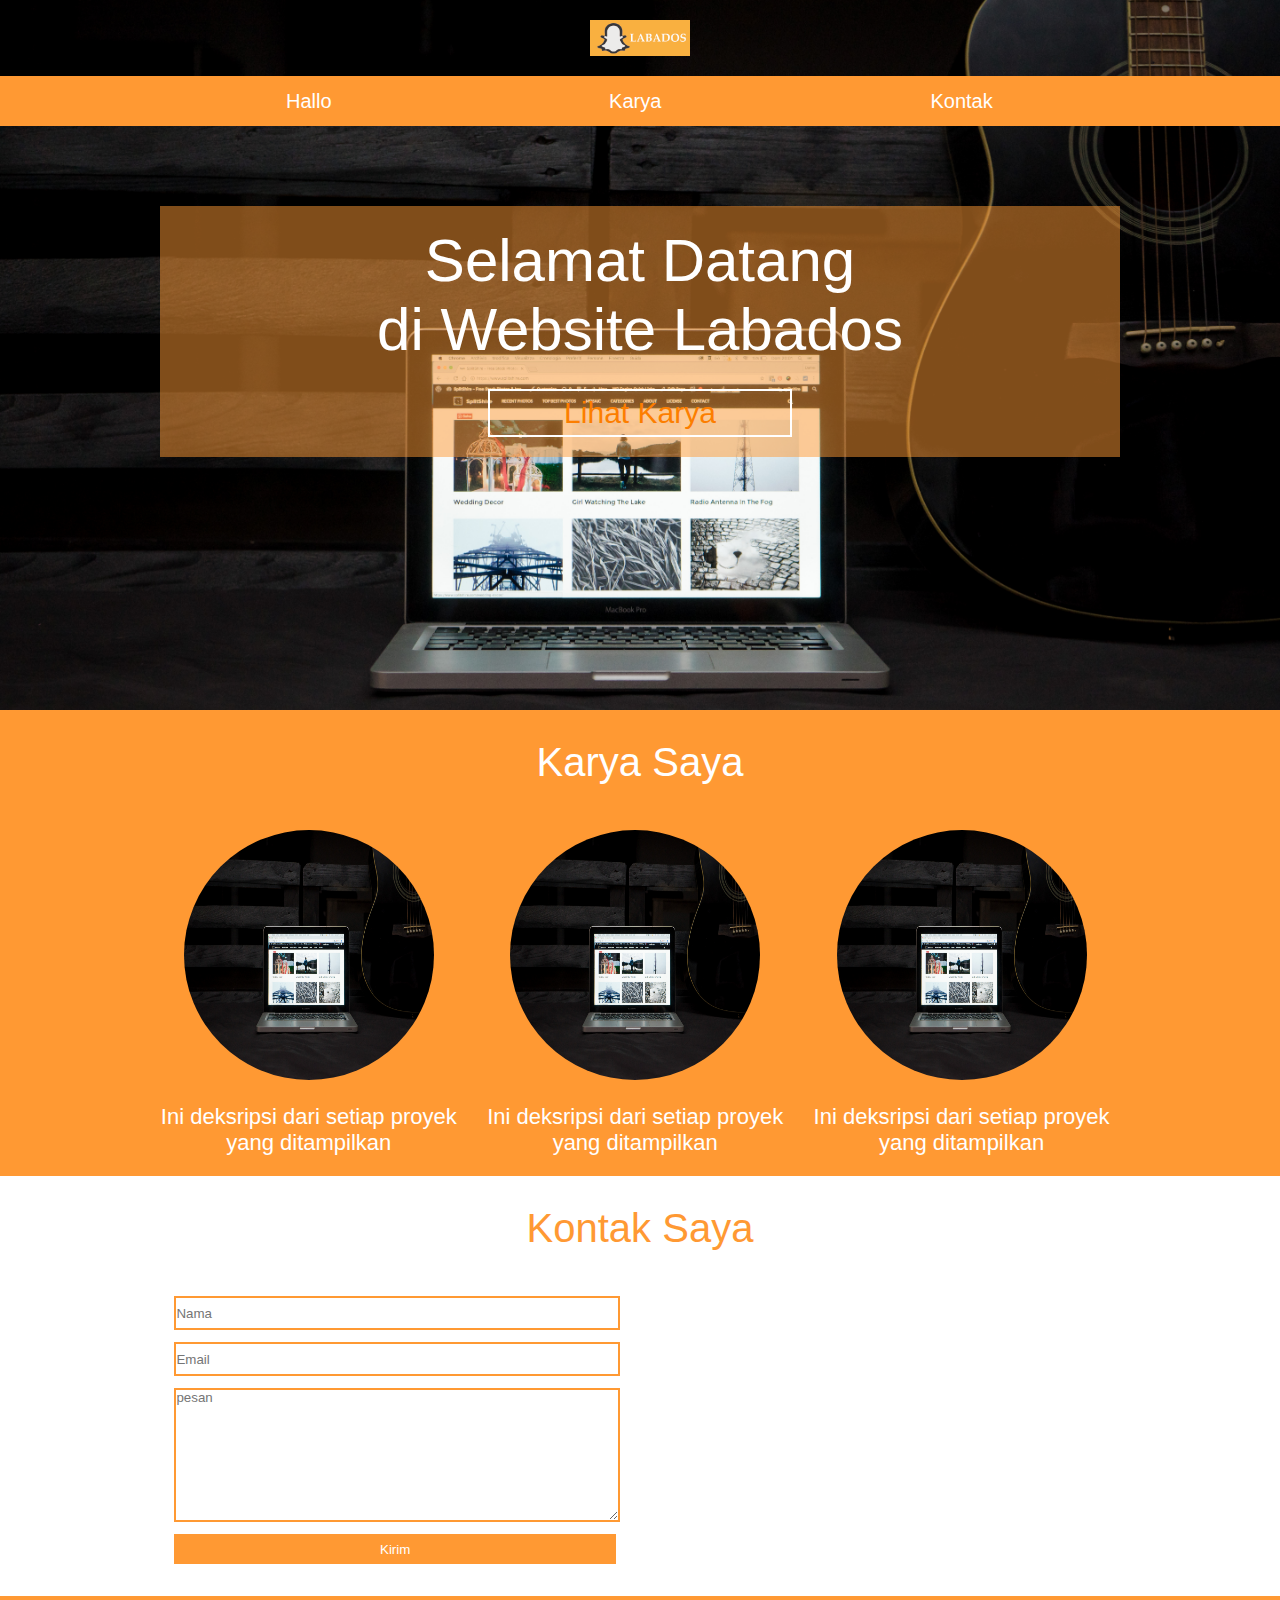
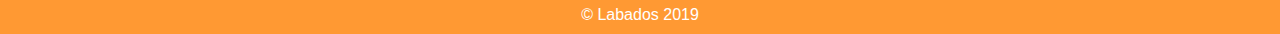
<file: index.html>
<!DOCTYPE html>
<html lang="en">
    <head>
        <title>My Portofolio</title>
        <link href="style.css" rel="stylesheet">

        <meta name="viewport" content="width=device-width, initial-scale=1">

        <script>

            function toggleMenu(){
                var menu = document.getElementById('menu-3');
                //IE > 10 
                menu.classList.toggle('menu-open');
            }
        </script>
    </head>

    <body>

        <div id="pertama">

            <div id="header">
                <img src="assets/logo.jpg" id="logo" alt="">
                <div id="menu">
                    <img src="assets/nav-icon.png" id="nav-icon" alt="" onclick="toggleMenu();">
                    <div id="menu-text" onclick="toggleMenu();">Menu</div> 
                    <div class="konten" id="menu-3">
                        <a href="#pertama" class="kolom_3">Hallo</a>
                        <a href="#kedua"   class="kolom_3 kolom_3_tengah" onclick="return smoothScroll('kedua')">Karya</a>
                        <a href="#ketiga"  class="kolom_3"                onclick="return smoothScroll('ketiga')">Kontak</a>
                    </div>
                </div>
            </div>

            <div class="clear"></div>


            <div class="konten">

                <div id="box_sd">
                    <h1>Selamat Datang <br> di Website Labados</h1>
                    <a href="#kedua">Lihat Karya</a>
                </div>

            </div>
        </div>

        <div id="kedua">
            <div class="konten">
                <h2> Karya Saya</h2>

                <div class="kolom_3">
                    <a href="setiap_folio.html">
                        <div class="setiap_karya_gambar">
                            <img src="assets/background.jpg" alt="">
                            <p>Judul Karya</p>
                        </div>
                    </a>
                    <p class="deskripsi"> Ini deksripsi dari setiap proyek yang ditampilkan</p>
                </div>

                <div class="kolom_3 kolom_3_tengah">
                    <a href="setiap_folio.html">
                        <div class="setiap_karya_gambar">
                            <img src="assets/background.jpg" alt="">
                            <p>Judul Karya</p>
                        </div>
                    </a>
                    <p class="deskripsi"> Ini deksripsi dari setiap proyek yang ditampilkan</p>
                </div>

                <div class="kolom_3">
                    <a href="setiap_folio.html">
                        <div class="setiap_karya_gambar">
                            <img src="assets/background.jpg" alt="">
                            <p>Judul Karya</p>
                        </div>
                    </a>
                    <p class="deskripsi"> Ini deksripsi dari setiap proyek yang ditampilkan</p>
                </div>

            <div class="clear"></div>    
            </div>
        </div>

        <div id="ketiga">
            <div class="konten">
                <h2>Kontak Saya</h2>

                <div class="kolom_2">
                    <form action="" novalidate onsubmit="return validasi(this)">

                        <input type="text" name="nama" placeholder="Nama">
                        <input type="email" name="email" placeholder="Email">
                        <textarea name="pesan" placeholder="pesan" rows="8" cols="40"></textarea>
                        <input type="submit" name="submit" value="Kirim">
                        
                    </form>
                </div>

                <div class="kolom_2">
                        <iframe src="https://www.google.com/maps/embed?pb=!1m10!1m8!1m3!1d15864.813872726756!2d106.95207185!3d-6.236890600000001!3m2!1i1024!2i768!4f13.1!5e0!3m2!1sen!2sid!4v1548220322348" width="600" height="250" frameborder="0" style="border:0" allowfullscreen></iframe>
                </div>

            <div class="clear"></div>
            </div>
        </div>

        <div id="footer">
            <p> &copy; Labados 2019 </p>
        </div>

        <script src="folio.js"></script>
    </body>

</html>
</file>
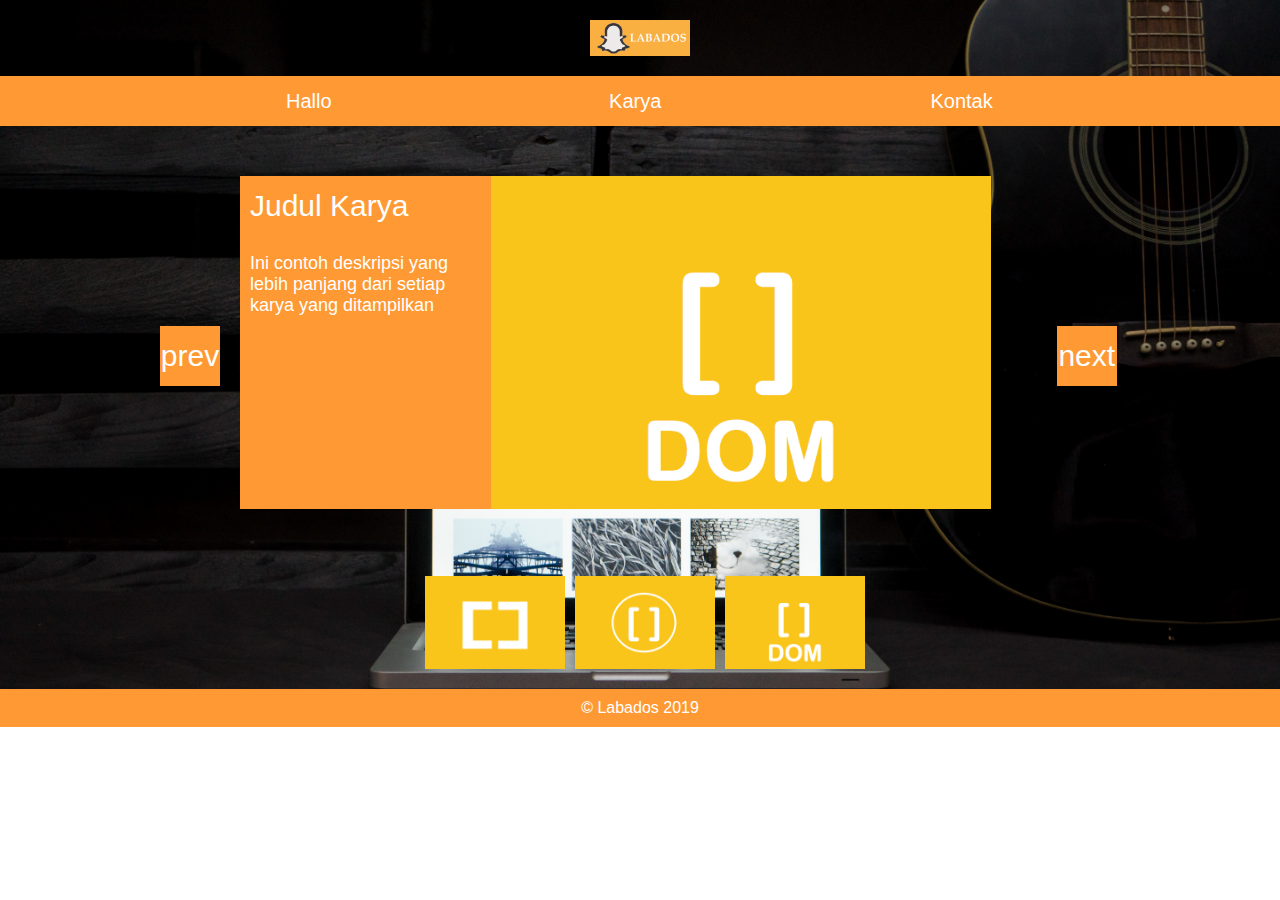
<file: setiap_folio.html>
<!DOCTYPE html>
<html lang="en">
    <head>
        <title>My Portofolio</title>
        <link href="style.css" rel="stylesheet">
        <script>
            function toggleMenu(){
                var menu = document.getElementById('menu-3');
                //IE > 10 
                menu.classList.toggle('menu-open');
            }
        </script>
    </head>

    <body>

        <div id="pertama">

            <div id="header">
                <img src="assets/logo.jpg" id="logo" alt="">
                <div id="menu">
                    <img src="assets/nav-icon.png" id="nav-icon" alt="" onclick="toggleMenu();">
                    <div id="menu-text" onclick="toggleMenu();">Menu</div> 
                    <div class="konten" id="menu-3">
                        <a href="index.html"            class="kolom_3">Hallo</a>
                        <a href="index.html #kedua"     class="kolom_3 kolom_3_tengah" onclick="return smoothScroll('kedua')">Karya</a>
                        <a href="index.html #ketiga"    class="kolom_3"                onclick="return smoothScroll('ketiga')">Kontak</a>
                    </div>
                </div>
            </div>

            <div style="margin-top:50px;"></div>

            <div class="konten">

                <div class="panah_box panah_box_prev" onclick="ganti_prev()"> prev </div>

                    <div id="karya_box">

                        <div id="karya_box_kr">
                            <h3>Judul Karya</h3>
                            <p class="deskripsi"> Ini contoh deskripsi yang lebih panjang dari setiap karya yang ditampilkan</p>
                        </div>

                        <div id="karya_box_knn">
                            <img src="assets/jsdom.png" alt="" id="target_gambar">
                        </div>

                    </div>
                
                <div class="panah_box panah_box_next" onclick="ganti_next()"> next </div>
                
                <div class="clear"></div>
                
                <div id="karya_lain">
                    <img src="assets/js-dasar.png" alt=""   onclick="ganti_gambar(this)" class="0">
                    <img src="assets/js-objek.png" alt=""   onclick="ganti_gambar(this)" class="1">
                    <img src="assets/jsdom.png"    alt=""   onclick="ganti_gambar(this)" class="2">
                </div>

            </div>


        <div class="clear"></div>
        <div id="footer">
                <p> &copy; Labados 2019 </p>
        </div>

        <script src="folio.js"></script>
    </body>
</html>
</file>
<file: style.css>
*{
    margin: 0; padding: 0px;
    font-family: sans-serif; font-weight: normal;
    max-width: 100% !important;
}

a{
    text-decoration: none;
}

li{
    list-style: none;
}

img{
    max-width: 100%; max-height: 100%;
}

.clear{
    clear: both;
}
/*-- bagian pertama --*/

#pertama{
    background: url(assets/background.jpg) no-repeat;
    background-size: cover;
    -webkit-background-size: cover;
    -o-background-size: cover;
    -ms-background-size: cover;
    -moz-background-size: cover;

    height: 690px;
    padding-top: 20px;
    
}

.konten{
    width: 960px;
    margin: 0 auto;
}

.kolom_3{
    width: 31%;   /*-- 300/960 * 100 = 31% --*/
    float: left;
}

.kolom_3_tengah{
    margin: 0 3%;
}

#logo{
    display: block; width: 100px; margin: 0 auto;
}

#nav-icon{
    display: none;
}

#menu{
    background-color: #ff9933;
    height: 50px; line-height: 50px;
    font-size: 20px; margin-top: 20px;
}

#menu-text{
    display: none;
    color: white;
    padding-left: 10px;
}

#menu a{
    display: block; text-align: center; color: white;
}

#menu a:hover{
    background-color: #fc7e00;
}

#box_sd{
    background-color: rgba(255, 153, 51, 0.5);
    color: white;
    font-size: 30px;
    text-align: center;
    margin: 80px 0;
    padding: 20px 0;
}

#box_sd a{
    display: block;
    border: 2px solid white;
    color: #fc7e00;
    padding: 5px 0;
    width: 300px;
    margin: 25px auto 0 auto;
}

#box_sd a:hover{
    background-color: #ff9933;
    color: white;
}


/*-- bagian kedua --*/
#kedua{
    background-color: #ff9933;
    color: white;
    text-align: center;
    padding-bottom: 20px;
}

h2{
    font-size: 40px;
    padding: 30px 0 45px 0;

}

#kedua img{
    width: 250px; height: 250px;
    border-radius: 50%;
    margin-bottom: 20px;
}

.setiap_karya_gambar{
    position: relative;
}

.setiap_karya_gambar p{
    position: absolute;
    top: 0px; left: 25px;
    width: 250px; height: 250px; line-height: 250px;
    text-align: center; font-size: 25px;
    background-color: rgba(255,255,255, 0.8);
    color: #ff9933;
    border-radius: 50%;
    display: none;
}

.setiap_karya_gambar:hover p{
    display: block;
}

.deskripsi{
    font-size: 22px;
}




/*-- bagian ketiga --*/
 .kolom_2{
     float: left;
     width: 46%;
     margin: 0 1.5%;
 }

 #ketiga h2{
     text-align: center;
     color: #ff9933;
 }

 #ketiga input, #ketiga textarea{
     display: block;
     width: 100%;
     height: 30px;
     margin-bottom: 12px;
     border: 2px solid #ff9933;
 }

 #ketiga textarea{
     height: 130px;
 }

 input[type="submit"]{
     background-color: #ff9933;
     color: white;
 }

 input[type="submit"]:hover, .panah_box:hover{
     cursor: pointer;
     background-color: #fc7e00;
 }

 #ketiga iframe{
     max-width: 450px;
 }

/*-- bagian setiap folio --*/

.panah_box{
    width: 60px; height: 60px; line-height: 60px;
    color: white; background-color: #ff9933;
    text-align: center;
    font-size: 30px;
    margin-top: 150px;
}

#karya_box{
    width: 83%;
    margin: 0 20px;
}

.panah_box, #karya_box, #karya_box_kr, #karya_box_knn{
    float: left;
}

#karya_box_knn{
    width: 500px; height: 350px;
}

#karya_box_kr{
    width: 29%; padding: 13px 10px 0 10px;
    height: 320px;
    background-color: #ff9933;
    color: white;
}

#karya_box_kr h3{
    font-size: 30px;
    margin-bottom: 30px;
}

#karya_box_kr .deskripsi{
    font-size: 18px;
}

#karya_lain{
    width: 450px; margin: 50px auto 0 auto;
}

#karya_lain img{
    display: block;
    float: left;
    width: 140px;
    margin-left: 10px;
}


.error{
    color: red;
    margin-top: -12px;
}

/*-- bagian footer --*/
#footer{
    background-color: #ff9933;
    color: white;
    text-align: center;
    padding: 10px 0;
    margin-top: 20px;
}





/*--    responsive --*/

@media only screen and (max-width:1024px){

    #bos_sd{
        font-size: 26px;
    }

    #pertama{
        height: auto;
    }
    
    h2{
        font-size: 34px;
    }

    .setiap_karya_gambar p{
        position: static;
        margin: 0 auto;
        display: block;
        height: auto;
        color: white;
        background-color: transparent;
        line-height: normal;
    }
/*-- untuk halaman folio --*/

    #karya_box, #karya_box_kr, #karya_box_knn{
        float: none;
        width: 90%;
        margin: 0 auto;
        height: auto;
    }

    #karya_box img{
        width: 100%;
    }

    #karya_box_kr{
        padding: 2%;
        width: 86%;
    }

    .panah_box{
        position: fixed;
        top: 30%;
    }

    .panah_box_next{
        right: 0%;
    }

    .panah_box_prev{
        left: 0%;
    }

    #karya_lain img{
        width: 30%;
    }
}


@media only screen and (max-width:480px){

    #menu{
        position: relative;
    }

    #nav-icon{
        display: block;
        position: absolute;
        top: 10px;
        right: 10px;
        width: 30px;
    }

    #pertama{
        background-attachment: fixed;
    }

    .kolom_3, .kolom_2{
        width: 90%;
        margin: 0 auto;
        float: none;
    }

    #box_sd{
        font-size: 13px;
        margin: 10px 0;
    }

    h2{
        font-size: 25px;
    }

    #kedua img{
        width: 200px; height: 200px;
    }

    #kedua p{
        font-size: 18px;

    }

    #kolom .kolom_3{
        margin: 10px auto;
    }


    /*-- nav menu --*/

    #menu .konten{
        max-height: 0;
        overflow: hidden;
    }

    #menu-text{
        display: block;
    }

    .menu-open{
        max-height: 100% !important;
    }

    #menu{
        height: auto;
        font-size: 15px;
    }

    #menu a{
        border-bottom: 1px solid white;
    }

}
</file>
